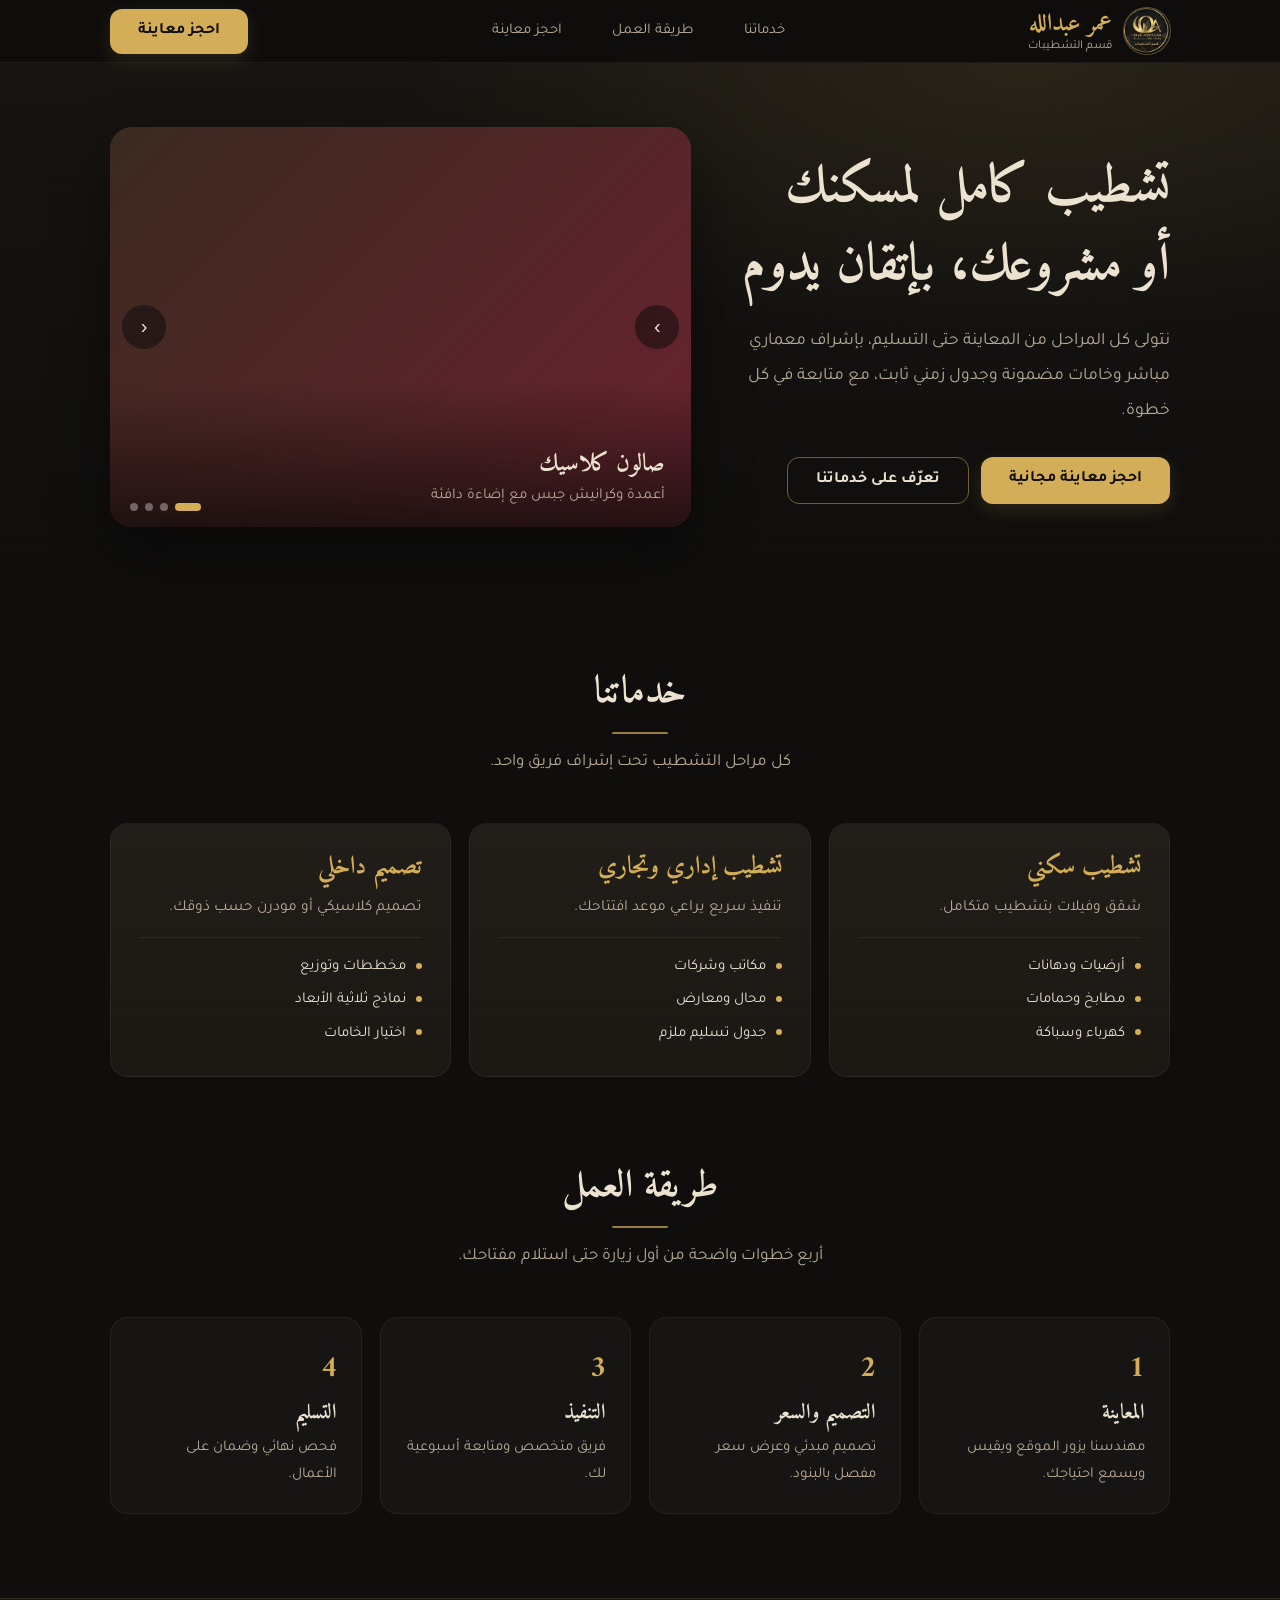
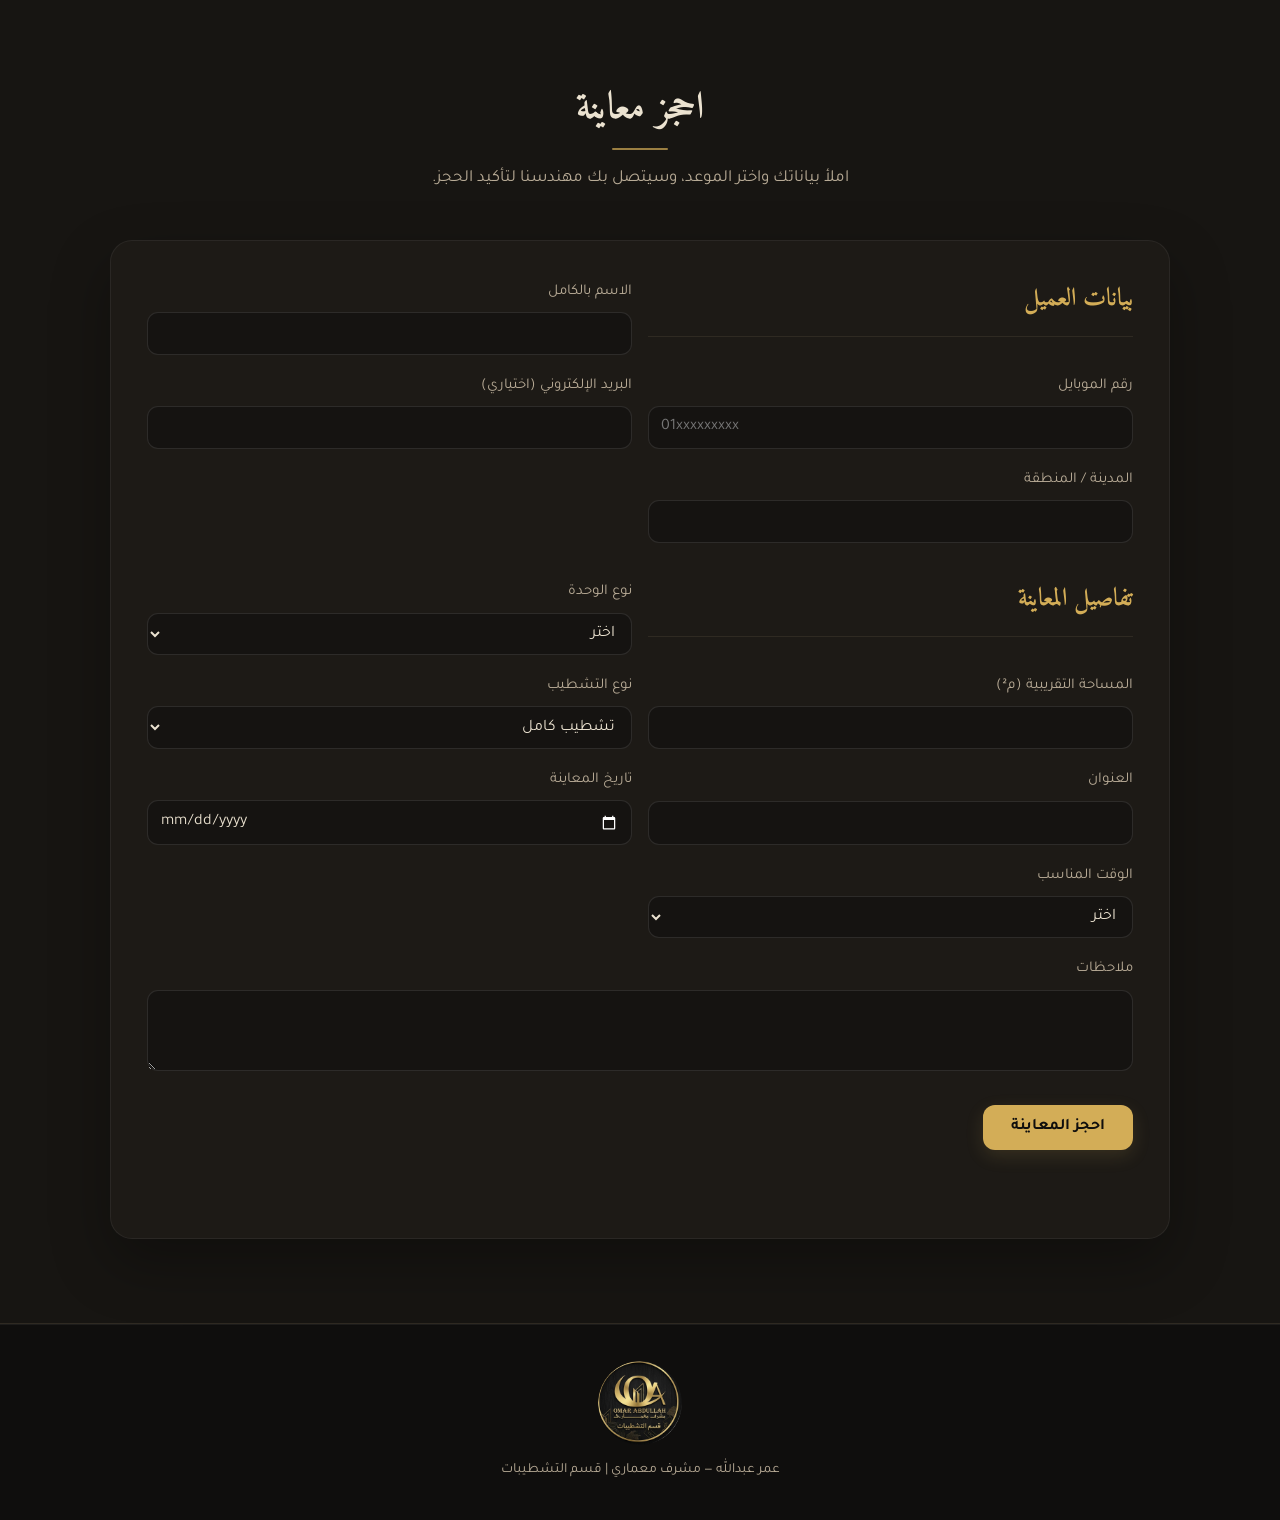
<file: index.html>
<!DOCTYPE html>
<html lang="ar" dir="rtl">
<head>
<meta charset="utf-8">
<meta name="viewport" content="width=device-width, initial-scale=1, viewport-fit=cover">
<title>عمر عبدالله | قسم التشطيبات</title>
<link rel="preconnect" href="https://fonts.googleapis.com">
<link href="https://fonts.googleapis.com/css2?family=Amiri:wght@400;700&family=Tajawal:wght@400;500;700&display=swap" rel="stylesheet">
<style>
:root{color-scheme:dark;box-sizing:border-box;padding-top:env(safe-area-inset-top,0px);padding-bottom:env(safe-area-inset-bottom,0px);
--bg:#0f0e0d;--bg2:#171512;--card:#1d1a16;--line:#4a3a2c;--brass:#d3ad57;--brass2:#a07c42;--ivory:#f0e7d6;--mute:#b3a58f;--wine:#6b2230;--err:#e08a7a}
*,*::before,*::after{box-sizing:inherit}
html{scroll-behavior:smooth;scroll-padding-top:70px}
body{margin:0;background:var(--bg);color:var(--ivory);font:400 17px/1.8 Tajawal,Tahoma,sans-serif}
h1,h2,h3{font-family:Amiri,'Times New Roman',serif;font-weight:700;line-height:1.35;margin:0}
a{color:inherit;text-decoration:none}
:focus-visible{outline:2px solid var(--brass);outline-offset:3px}
.wrap{max-width:1100px;margin:0 auto;padding:0 20px}
header{position:sticky;top:0;z-index:20;background:rgba(15,14,13,.94);backdrop-filter:blur(6px);border-bottom:1px solid var(--line)}
header .wrap{display:flex;align-items:center;justify-content:space-between;height:62px}
.logo{font-family:Amiri,serif;font-size:24px;color:var(--brass);font-weight:700}
nav{display:flex;gap:22px;font-size:15px}
nav a{color:var(--mute)}nav a:hover{color:var(--ivory)}
.btn{display:inline-block;background:var(--brass);color:#0f0e0d;border:0;border-radius:3px;padding:12px 26px;font:700 16px Tajawal,sans-serif;cursor:pointer}
.btn:hover{background:#e2c377}
.btn.ghost{background:transparent;color:var(--ivory);border:1px solid var(--brass)}
.hero{padding:70px 0 50px;background:linear-gradient(180deg,var(--bg2),var(--bg))}
.hero .wrap{display:grid;grid-template-columns:1fr 1.15fr;gap:40px;align-items:center}
.hero h1{font-size:clamp(34px,5vw,58px)}
.hero p{color:var(--mute);max-width:46ch;margin:18px 0 28px}
.hero .acts{display:flex;gap:12px;flex-wrap:wrap}
.slider{position:relative;aspect-ratio:4/3;border:1px solid var(--line);border-radius:4px;overflow:hidden;background:var(--card)}
.slide{position:absolute;inset:0;opacity:0;transition:opacity .8s;background-size:cover;background-position:center;display:flex;align-items:flex-end}
.slide.on{opacity:1}
.slide span{width:100%;padding:40px 22px 18px;background:linear-gradient(0deg,rgba(18,12,10,.92),transparent);font:700 22px Amiri,serif}
.slide small{display:block;font:400 14px Tajawal,sans-serif;color:var(--mute)}
.sb{position:absolute;top:50%;translate:0 -50%;width:42px;height:42px;border-radius:50%;border:1px solid var(--brass);background:rgba(15,14,13,.7);color:var(--brass);font-size:20px;cursor:pointer}
.sb.n{left:12px}.sb.p{right:12px}
.dots{position:absolute;top:12px;left:0;right:0;display:flex;justify-content:center;gap:7px}
.dots button{width:9px;height:9px;border-radius:50%;border:1px solid var(--brass);background:transparent;padding:0;cursor:pointer}
.dots button.on{background:var(--brass)}
section{padding:70px 0}
.sec-h{margin-bottom:34px}
.sec-h h2{font-size:clamp(28px,4vw,40px)}
.sec-h p{color:var(--mute);margin:8px 0 0}
.grid3{display:grid;grid-template-columns:repeat(3,1fr);gap:18px}
.svc{background:var(--card);border:1px solid var(--line);border-top:3px solid var(--wine);padding:24px}
.svc h3{font-size:23px;color:var(--brass);margin-bottom:6px}
.svc p{margin:0;color:var(--mute);font-size:15.5px}
.nums{display:flex;gap:40px;flex-wrap:wrap;border-block:1px solid var(--line);padding:26px 0;margin-top:40px}
.nums b{font:700 38px Amiri,serif;color:var(--brass);display:block;line-height:1.2}
.nums span{color:var(--mute);font-size:15px}
#book{background:var(--bg2);border-block:1px solid var(--line)}
form{background:var(--card);border:1px solid var(--line);padding:30px;display:grid;gap:30px}
fieldset{border:0;padding:0;margin:0;display:grid;grid-template-columns:1fr 1fr;gap:16px}
legend{font:700 24px Amiri,serif;color:var(--brass);padding:0;margin-bottom:14px;float:right;width:100%}
fieldset legend+*{clear:both}
label{display:grid;gap:6px;font-size:15px;color:var(--mute)}
label.full{grid-column:1/-1}
input,select,textarea{width:100%;background:var(--bg);color:var(--ivory);border:1px solid var(--line);border-radius:3px;padding:11px 12px;font:400 16px Tajawal,sans-serif}
input:focus,select:focus,textarea:focus{border-color:var(--brass);outline:0}
.invalid{border-color:var(--err)!important}
.msg{min-height:1.5em;font-size:15px}
.msg.err{color:var(--err)}
.ok{display:none;border:1px solid var(--brass);padding:24px;background:var(--bg)}
.ok h3{color:var(--brass);font-size:26px;margin-bottom:6px}
footer{padding:30px 0;color:var(--mute);font-size:14px;text-align:center;border-top:1px solid var(--line)}
@media(max-width:820px){.hero .wrap{grid-template-columns:1fr}.grid3{grid-template-columns:1fr}nav{display:none}fieldset{grid-template-columns:1fr}}
@media(prefers-reduced-motion:reduce){*{transition:none!important;scroll-behavior:auto!important}}
:root{--line:#2f2a22;--ivory:#ebe2d0;--mute:#b8ab96;--ease:cubic-bezier(.22,.7,.2,1)}
body{line-height:1.95;font-size:17px}
html{scroll-padding-top:80px}
header{background:rgba(15,14,13,.88);border-bottom:1px solid rgba(255,255,255,.06)}
nav a{padding:6px 14px;border-radius:99px;transition:background .3s var(--ease),color .3s}
nav a:hover{background:rgba(211,173,87,.12);color:var(--ivory)}
.btn{border-radius:12px;padding:13px 28px;transition:background .3s var(--ease),transform .3s var(--ease),box-shadow .3s;box-shadow:0 6px 18px rgba(211,173,87,.15)}
.btn:hover{transform:translateY(-2px);box-shadow:0 10px 24px rgba(211,173,87,.22)}
.btn.ghost{box-shadow:none;border-color:rgba(211,173,87,.5)}
.btn.ghost:hover{background:rgba(211,173,87,.1)}
.hero{padding:64px 0 56px;background:radial-gradient(900px 400px at 80% 0,rgba(211,173,87,.10),transparent 70%),linear-gradient(180deg,var(--bg2),var(--bg))}
.hero .wrap{grid-template-columns:1fr 1.35fr;gap:48px}
.hero h1{font-size:clamp(32px,4.6vw,52px);line-height:1.5}
.hero p{line-height:2;font-size:17.5px}
.slider{aspect-ratio:16/11;border:0;border-radius:22px;box-shadow:0 24px 60px rgba(0,0,0,.45);touch-action:pan-y}
.slide{opacity:0;transform:scale(1.06);transition:opacity 1.1s var(--ease),transform 6s linear;background-size:cover}
.slide.on{opacity:1;transform:scale(1)}
.slide span{padding:60px 26px 22px;background:linear-gradient(0deg,rgba(18,12,10,.8),transparent);font-size:24px}
.slide small{margin-top:2px;font-size:15px}
.sb{width:44px;height:44px;border:0;background:rgba(15,14,13,.55);backdrop-filter:blur(6px);color:var(--ivory);transition:background .3s,transform .3s var(--ease)}
.sb:hover{background:rgba(211,173,87,.85);color:#0f0e0d}
.dots{top:auto;bottom:16px;left:20px;right:auto;justify-content:flex-start}
.dots button{width:8px;height:8px;border:0;background:rgba(255,255,255,.35);transition:width .4s var(--ease),background .3s}
.dots button.on{width:26px;border-radius:99px;background:var(--brass)}
section{padding:84px 0}
.sec-h{text-align:center;margin-bottom:44px}
.sec-h h2{font-size:clamp(28px,3.6vw,38px)}
.sec-h h2::after{content:"";display:block;width:56px;height:2px;margin:14px auto 0;background:var(--brass);border-radius:2px;opacity:.7}
.sec-h p{margin:12px auto 0;max-width:52ch}
.svc{border:1px solid rgba(255,255,255,.06);border-top:0;border-radius:18px;padding:28px;background:linear-gradient(180deg,#211d18,#1b1814);transition:transform .4s var(--ease),border-color .4s,box-shadow .4s}
.svc:hover{transform:translateY(-4px);border-color:rgba(211,173,87,.35);box-shadow:0 18px 40px rgba(0,0,0,.3)}
.svc h3{font-size:25px;margin-bottom:8px}
.svc ul{list-style:none;margin:14px 0 0;padding:14px 0 0;border-top:1px solid var(--line);display:grid;gap:4px;color:var(--ivory);font-size:15px}
.svc li::before{content:"";display:inline-block;width:6px;height:6px;border-radius:50%;background:var(--brass);margin-inline-end:10px;vertical-align:middle}
.nums{border:0;background:rgba(255,255,255,.03);border-radius:18px;padding:26px 34px;justify-content:space-around;text-align:center}
.grid4{display:grid;grid-template-columns:repeat(4,1fr);gap:18px}
.step{padding:24px;border-radius:18px;background:rgba(255,255,255,.03);border:1px solid rgba(255,255,255,.05)}
.step i{font:700 30px Amiri,serif;color:var(--brass);font-style:normal;display:block}
.step h3{font-size:21px;margin:4px 0 6px}
.step p{margin:0;color:var(--mute);font-size:15px;line-height:1.85}
form{border:1px solid rgba(255,255,255,.06);border-radius:22px;padding:36px;gap:34px;box-shadow:0 24px 60px rgba(0,0,0,.3)}
legend{font-size:25px;padding-bottom:12px;margin-bottom:18px;border-bottom:1px solid var(--line)}
input,select,textarea{border-radius:11px;border-color:rgba(255,255,255,.1);background:#151311;transition:border-color .3s,box-shadow .3s}
input:focus,select:focus,textarea:focus{box-shadow:0 0 0 4px rgba(211,173,87,.14)}
.ok{border-radius:20px;border-color:rgba(211,173,87,.4);padding:30px}
footer{border-top-color:rgba(255,255,255,.06);padding:36px 0}
.js .rv{opacity:0;transform:translateY(14px);transition:opacity .9s var(--ease),transform .9s var(--ease)}
.js .rv.in{opacity:1;transform:none}
@media(max-width:820px){.grid4{grid-template-columns:1fr 1fr}.hero .wrap{gap:30px}section{padding:60px 0}form{padding:24px}.slider{border-radius:18px}}
@media(max-width:480px){.grid4{grid-template-columns:1fr}}
@media(prefers-reduced-motion:reduce){.js .rv{opacity:1;transform:none}.slide{transform:none}}
.logo{display:flex;align-items:center;gap:12px;line-height:1.25}.logo img{border-radius:50%;box-shadow:0 0 0 1px rgba(211,173,87,.4)}.logo small{display:block;font:400 12px Tajawal,sans-serif;color:var(--mute)}
</style>
</head>
<body>
<header><div class="wrap">
<a class="logo" href="#top"><img src="[data-uri]" alt="شعار عمر عبدالله" width="46" height="46"><span>عمر عبدالله<small>قسم التشطيبات</small></span></a>
<nav><a href="#services">خدماتنا</a><a href="#process">طريقة العمل</a><a href="#book">احجز معاينة</a></nav>
<a class="btn" href="#book">احجز معاينة</a>
</div></header>

<main id="top">
<div class="hero"><div class="wrap">
<div>
<h1>تشطيب كامل لمسكنك أو مشروعك، بإتقان يدوم</h1>
<p>نتولى كل المراحل من المعاينة حتى التسليم، بإشراف معماري مباشر وخامات مضمونة وجدول زمني ثابت، مع متابعة في كل خطوة.</p>
<div class="acts"><a class="btn" href="#book">احجز معاينة مجانية</a><a class="btn ghost" href="#services">تعرّف على خدماتنا</a></div>
</div>
<div class="slider" id="slider" aria-roledescription="carousel" aria-label="معرض أعمال الشركة"></div>
</div></div>

<section id="services"><div class="wrap">
<div class="sec-h"><h2>خدماتنا</h2><p>كل مراحل التشطيب تحت إشراف فريق واحد.</p></div>
<div class="grid3">
<div class="svc rv"><h3>تشطيب سكني</h3><p>شقق وفيلات بتشطيب متكامل.</p><ul><li>أرضيات ودهانات</li><li>مطابخ وحمامات</li><li>كهرباء وسباكة</li></ul></div>
<div class="svc rv"><h3>تشطيب إداري وتجاري</h3><p>تنفيذ سريع يراعي موعد افتتاحك.</p><ul><li>مكاتب وشركات</li><li>محال ومعارض</li><li>جدول تسليم ملزم</li></ul></div>
<div class="svc rv"><h3>تصميم داخلي</h3><p>تصميم كلاسيكي أو مودرن حسب ذوقك.</p><ul><li>مخططات وتوزيع</li><li>نماذج ثلاثية الأبعاد</li><li>اختيار الخامات</li></ul></div>
</div>
</div></section>

<section id="process" style="padding-top:0"><div class="wrap">
<div class="sec-h"><h2>طريقة العمل</h2><p>أربع خطوات واضحة من أول زيارة حتى استلام مفتاحك.</p></div>
<div class="grid4">
<div class="step rv"><i>1</i><h3>المعاينة</h3><p>مهندسنا يزور الموقع ويقيس ويسمع احتياجك.</p></div>
<div class="step rv"><i>2</i><h3>التصميم والسعر</h3><p>تصميم مبدئي وعرض سعر مفصل بالبنود.</p></div>
<div class="step rv"><i>3</i><h3>التنفيذ</h3><p>فريق متخصص ومتابعة أسبوعية لك.</p></div>
<div class="step rv"><i>4</i><h3>التسليم</h3><p>فحص نهائي وضمان على الأعمال.</p></div>
</div>
</div></section>

<section id="book"><div class="wrap">
<div class="sec-h"><h2>احجز معاينة</h2><p>املأ بياناتك واختر الموعد، وسيتصل بك مهندسنا لتأكيد الحجز.</p></div>
<form id="f" novalidate>
<fieldset>
<legend>بيانات العميل</legend>
<label>الاسم بالكامل<input name="name" required autocomplete="name"></label>
<label>رقم الموبايل<input name="phone" type="tel" required inputmode="tel" autocomplete="tel" placeholder="01xxxxxxxxx"></label>
<label>البريد الإلكتروني (اختياري)<input name="email" type="email" autocomplete="email"></label>
<label>المدينة / المنطقة<input name="city" required></label>
</fieldset>
<fieldset>
<legend>تفاصيل المعاينة</legend>
<label>نوع الوحدة<select name="type" required><option value="">اختر</option><option>شقة</option><option>فيلا</option><option>مكتب / إداري</option><option>محل / تجاري</option></select></label>
<label>المساحة التقريبية (م²)<input name="area" type="number" min="1" inputmode="numeric"></label>
<label>نوع التشطيب<select name="level"><option>تشطيب كامل</option><option>تشطيب جزئي</option><option>تجديد</option></select></label>
<label>العنوان<input name="addr" required autocomplete="street-address"></label>
<label>تاريخ المعاينة<input name="date" type="date" required></label>
<label>الوقت المناسب<select name="time" required><option value="">اختر</option><option>10:00 ص</option><option>12:00 ظ</option><option>2:00 م</option><option>4:00 م</option><option>6:00 م</option></select></label>
<label class="full">ملاحظات<textarea name="note" rows="3"></textarea></label>
</fieldset>
<div><button class="btn" type="submit">احجز المعاينة</button><p class="msg" id="msg" role="alert"></p></div>
</form>
<div class="ok" id="ok" role="status"><h3>تم استلام طلب الحجز</h3><p id="okt"></p></div>
</div></section>
</main>

<footer><div class="wrap"><img src="[data-uri]" alt="شعار عمر عبدالله" width="84" height="84" style="border-radius:50%;display:block;margin:0 auto 12px">عمر عبدالله — مشرف معماري | قسم التشطيبات</div></footer>

<script>
// لتغيير الصور: ضع رابط الصورة في img بدل الفراغ (أو صورة base64)
var slides=[
{t:"صالون كلاسيك",d:"أعمدة وكرانيش جبس مع إضاءة دافئة",img:"",g:"linear-gradient(135deg,#3a2a20,#6b2230)"},
{t:"مطبخ خشب جوز",d:"تفصيل كامل بخامات مستوردة",img:"",g:"linear-gradient(135deg,#2c2019,#7a5a34)"},
{t:"غرفة نوم رئيسية",d:"دهانات مخمل وأرضية باركيه",img:"",g:"linear-gradient(135deg,#1f2230,#4a3a2c)"},
{t:"مدخل فيلا",d:"رخام طبيعي وأبواب خشب مصمت",img:"",g:"linear-gradient(135deg,#40301f,#0f0e0d)"}
];
var box=document.getElementById('slider'),i=0,timer;
slides.forEach(function(s,k){
 var el=document.createElement('div');el.className='slide'+(k?'':' on');
 el.style.backgroundImage=(s.img?'url("'+s.img+'"),':'')+s.g;
 el.innerHTML='<span>'+s.t+'<small>'+s.d+'</small></span>';box.appendChild(el);
});
var dots=document.createElement('div');dots.className='dots';
slides.forEach(function(_,k){var b=document.createElement('button');b.setAttribute('aria-label','صورة '+(k+1));b.onclick=function(){go(k,true)};dots.appendChild(b)});
box.appendChild(dots);
['p','n'].forEach(function(c){var b=document.createElement('button');b.className='sb '+c;b.textContent=c=='p'?'›':'‹';b.setAttribute('aria-label',c=='p'?'السابق':'التالي');b.onclick=function(){go(i+(c=='p'?-1:1),true)};box.appendChild(b)});
function go(n,user){
 i=(n+slides.length)%slides.length;
 box.querySelectorAll('.slide').forEach(function(e,k){e.classList.toggle('on',k==i)});
 dots.querySelectorAll('button').forEach(function(e,k){e.classList.toggle('on',k==i)});
 if(user)start();
}
function start(){clearInterval(timer);if(!matchMedia('(prefers-reduced-motion:reduce)').matches)timer=setInterval(function(){go(i+1)},5000)}
go(0);start();
box.addEventListener('mouseenter',function(){clearInterval(timer)});
box.addEventListener('mouseleave',start);
var sx=null;
box.addEventListener('touchstart',function(e){sx=e.touches[0].clientX},{passive:true});
box.addEventListener('touchend',function(e){if(sx===null)return;var dx=e.changedTouches[0].clientX-sx;sx=null;if(Math.abs(dx)>40)go(i+(dx>0?-1:1),true)});
document.documentElement.classList.add('js');
var rvs=document.querySelectorAll('.rv,.sec-h,.nums,form');
rvs.forEach(function(e){e.classList.add('rv')});
if('IntersectionObserver' in window){var io=new IntersectionObserver(function(es){es.forEach(function(x){if(x.isIntersecting){x.target.classList.add('in');io.unobserve(x.target)}})},{threshold:.12});rvs.forEach(function(e){io.observe(e)})}else{rvs.forEach(function(e){e.classList.add('in')})}

var f=document.getElementById('f'),msg=document.getElementById('msg');
var d=f.elements.date,t=new Date();t.setDate(t.getDate()+1);d.min=t.toISOString().slice(0,10);
f.addEventListener('submit',function(e){
 e.preventDefault();msg.className='msg';msg.textContent='';
 var bad=null;
 [].forEach.call(f.elements,function(el){if(el.name){el.classList.remove('invalid');if(el.required&&!el.value.trim()){el.classList.add('invalid');bad=bad||el}}});
 var ph=f.elements.phone.value.replace(/\s/g,'');
 if(!bad&&!/^(\+?20|0)?1[0125]\d{8}$/.test(ph)){f.elements.phone.classList.add('invalid');bad=f.elements.phone;msg.className='msg err';msg.textContent='رقم الموبايل غير صحيح. اكتبه بصيغة 01xxxxxxxxx';bad.focus();return}
 if(bad){msg.className='msg err';msg.textContent='من فضلك أكمل الحقول المميزة بالأحمر.';bad.focus();return}
 var v=f.elements;
 document.getElementById('okt').textContent='شكرًا '+v.name.value.trim()+'. موعد معاينتك '+v.date.value+' الساعة '+v.time.value+'. سنتصل بك على '+ph+' لتأكيد الموعد.';
 f.style.display='none';document.getElementById('ok').style.display='block';
 // لربط الحجز بسيرفر أو واتساب أو إيميل: أرسل بيانات الفورم من هنا
});
</script>
</body>
</html>
</file>
